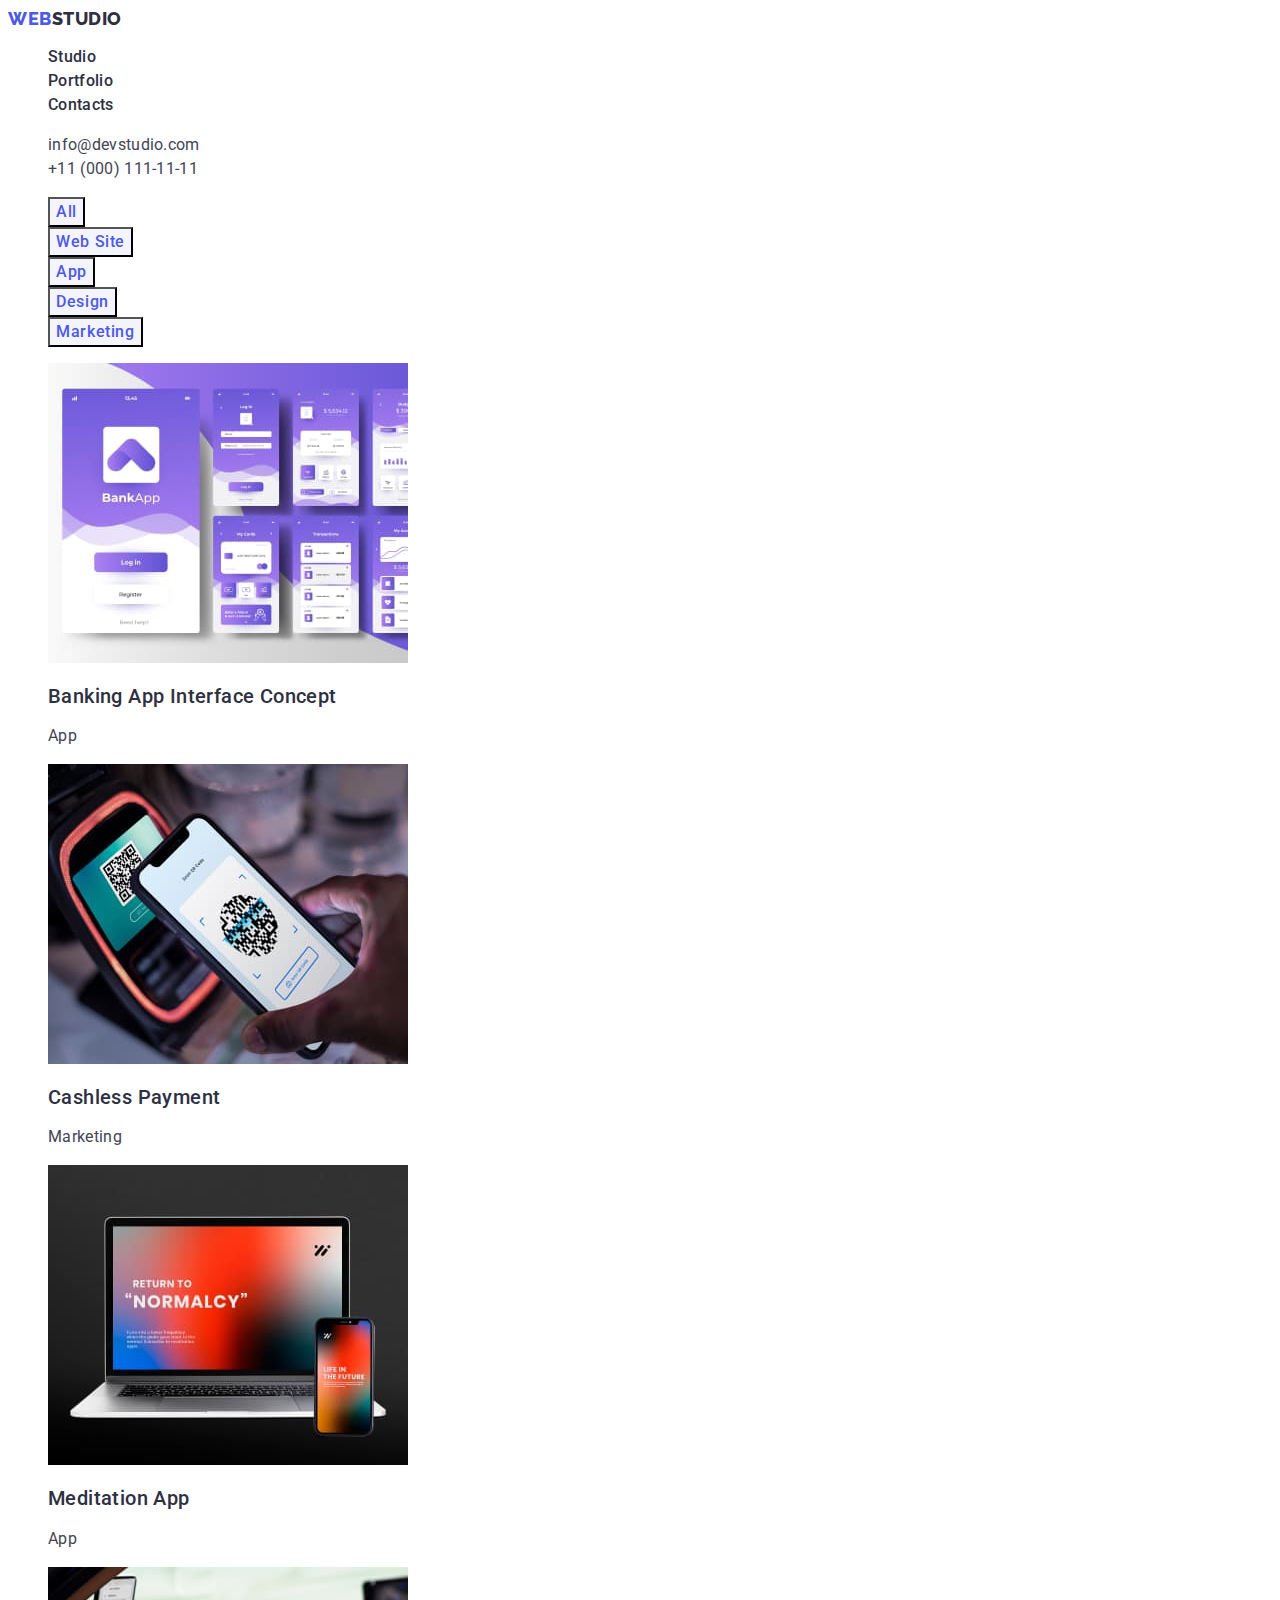
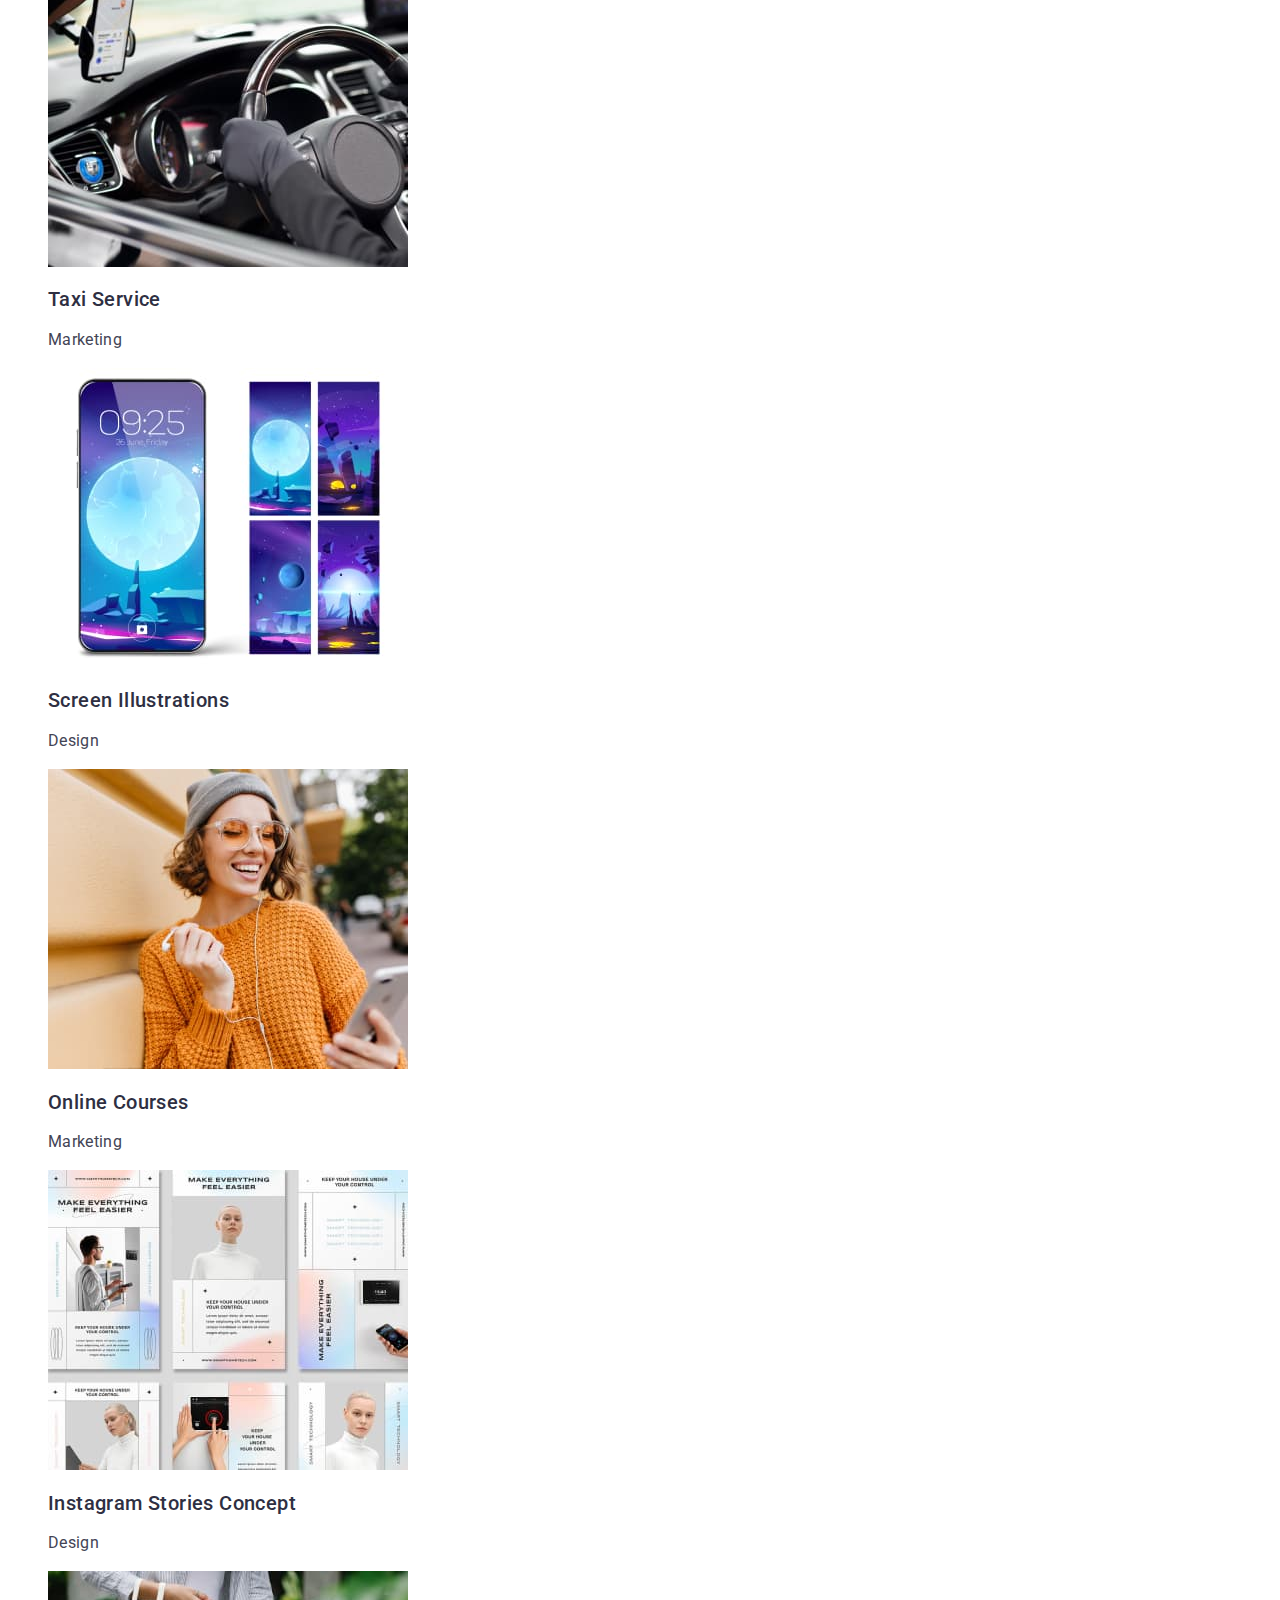
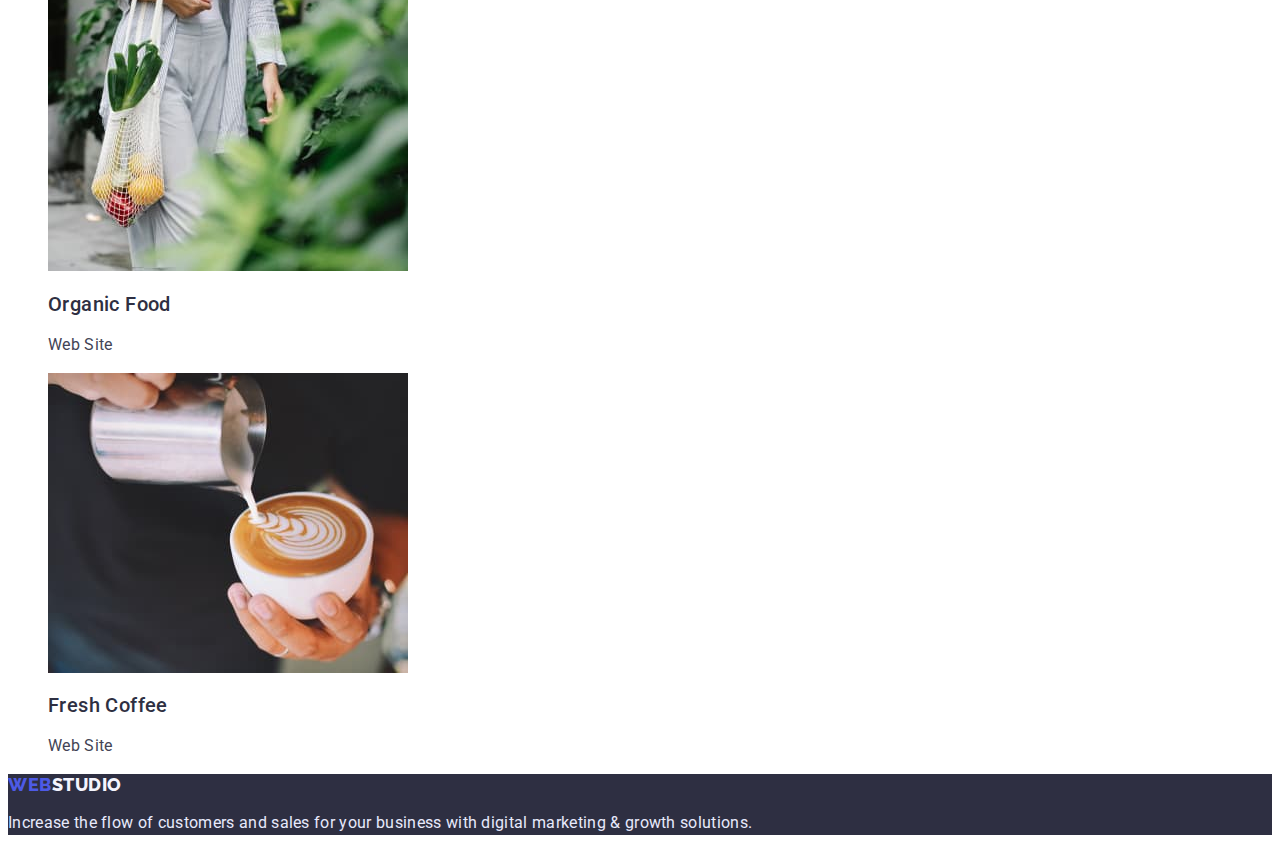
<file: portfolio.html>
<!DOCTYPE html>
<html lang="en">

<head>
    <meta charset="UTF-8">
    <meta http-equiv="X-UA-Compatible" content="IE=edge">
    <meta name="viewport" content="width=device-width, initial-scale=1.0">
    <title>portfolio</title>
    <link rel="preconnect" href="https://fonts.googleapis.com">
    <link rel="preconnect" href="https://fonts.gstatic.com" crossorigin>
    <link
        href="https://fonts.googleapis.com/css2?family=Raleway:wght@800&family=Roboto:wght@400;500;700;900&display=swap"
        rel="stylesheet">
    <link rel="stylesheet" href="./css/style.css">
</head>

<body>
    <header>
        <!-- Navigation -->
        <nav class="nav">
            <a class="logo link" href="./index.html">Web<span class="logo-header">Studio</span></a>
            <ul class="list">
                <li><a class="nav-link link" href="./index.html">Studio</a></li>
                <li>
                    <a class="nav-link link" href="./portfolio.html">Portfolio</a>
                </li>
                <li><a class="nav-link link" href="">Contacts</a></li>
            </ul>
        </nav>

        <!-- Contacts -->
        <address class="address">
            <ul class="list">
                <li>
                    <a class="address-link link" href="mailto:info@devstudio.com">info@devstudio.com</a>
                </li>
                <li>
                    <a class="address-link link" href="tel:+110001111111">+11 (000) 111-11-11</a>
                </li>
            </ul>
        </address>
    </header>

    <main>
        <section>
            <!-- Buttons -->
            <h1 hidden>Portfolio</h1>
            <ul class="list">
                <li><button class="button-portfolio" type="button">All</button>
                </li>
                <li><button class="button-portfolio" type="button">Web Site</button>
                </li>
                <li><button class="button-portfolio" type="button">App</button>
                </li>
                <li><button class="button-portfolio" type="button">Design</button>
                </li>
                <li><button class="button-portfolio" type="button">Marketing</button>
                </li>
            </ul>
            <!-- Card -->
            <ul class="list">
                <li class="card">
                    <a href="" class="link">
                        <img src="./images/portfolio-images/banking.jpg" width="360"
                            alt="Banking App Interface Concept">
                        <h2 class="text-title">Banking App Interface Concept</h2>
                        <p class="text">App</p>
                    </a>
                </li>
                <li class="card">
                    <a href="" class="link">
                        <img src="./images/portfolio-images/cashless.jpg" width="360" alt="Cashless Payment">
                        <h2 class="text-title">Cashless Payment</h2>
                        <p class="text">Marketing</p>
                    </a>
                </li>
                <li class="card">
                    <a href="" class="link">
                        <img src="./images/portfolio-images/meditation.jpg" width="360" alt="Meditation App">
                        <h2 class="text-title">Meditation App</h2>
                        <p class="text">App</p>
                    </a>
                </li>
                <li class="card">
                    <a href="" class="link">
                        <img src="./images/portfolio-images/taxi.jpg" width="360" alt="Taxi Service">
                        <h2 class="text-title">Taxi Service</h2>
                        <p class="text">Marketing</p>
                    </a>
                </li>
                <li class="card">
                    <a href="" class="link">
                        <img src="./images/portfolio-images/screen.jpg" width="360" alt="Screen Illustrations">
                        <h2 class="text-title">Screen Illustrations</h2>
                        <p class="text">Design</p>
                    </a>
                </li>
                <li class="card">
                    <a href="" class="link">
                        <img src="./images/portfolio-images/online.jpg" width="360" alt="Online Courses">
                        <h2 class="text-title">Online Courses</h2>
                        <p class="text">Marketing</p>
                    </a>
                </li>
                <li class="card">
                    <a href="" class="link">
                        <img src="./images/portfolio-images/instagram.jpg" width="360" alt="Instagram Stories Concept">
                        <h2 class="text-title">Instagram Stories Concept</h2>
                        <p class="text">Design</p>
                    </a>
                </li>
                <li class="card">
                    <a href="" class="link">
                        <img src="./images/portfolio-images/organic.jpg" width="360" alt="Organic Food">
                        <h2 class="text-title">Organic Food</h2>
                        <p class="text">Web Site</p>
                    </a>
                </li>
                <li class="card">
                    <a href="" class="link">
                        <img src="./images/portfolio-images/fresh.jpg" width="360" alt="Fresh Coffee">
                        <h2 class="text-title">Fresh Coffee</h2>
                        <p class="text">Web Site</p>
                    </a>
                </li>
            </ul>
        </section>
    </main>
    <!--footer-->
    <footer class="footer">
        <a class="logo link" href="./index.html">Web<span class="logo-footer">Studio</span></a>
        <p class="text">Increase the flow of customers and sales for your business with digital marketing & growth
            solutions.</p>
    </footer>
</body>

</html>
</file>
<file: css/style.css>
/**
  |============================
  | Basic styles
  |============================
*/
:root {
  --primary-text-color: #434455;
  --secondary-text-color: #2e2f42;
  --third-text-color: #ffffff;
  --footer-text-color: #e7e9fc;
  --accent-text-color: #f4f4fd;
  --logo-text-color: #4d5ae5;
  --primary-background: #ffffff;
  --secondary-background: #f4f4fd;
  --footer-background: #2e2f42;
  --button-active: #404bbf;
}

body {
  font-family: 'Roboto', sans-serif;
  color: var(--primary-text-color);
  background-color: var(--primary-background);
}

.list {
  list-style-type: none;
}

.link {
  text-decoration: none;
}

.hidden {
  position: absolute;
  width: 1px;
  height: 1px;
  margin: -1px;
  border: 0;
  padding: 0;

  white-space: nowrap;
  clip-path: inset(100%);
  clip: rect(0 0 0 0);
  overflow: hidden;
}
/**
  |============================
  | Header Styles
  |============================
*/
.logo {
  color: var(--logo-text-color);
  font-family: 'Raleway', sans-serif;
  font-weight: 800;
  font-size: 18px;
  line-height: 1.17;
  letter-spacing: 0.03em;
  text-transform: uppercase;
}

.logo-header {
  color: var(--secondary-text-color);
}

.nav-link {
  color: var(--secondary-text-color);
  font-weight: 500;
  font-size: 16px;
  line-height: 1.5;
  letter-spacing: 0.02em;
}
.nav-link:hover,
.nav-link:focus {
  color: #404bbf;
}
.address {
  font-style: normal;
}
.address-link {
  color: var(--primary-text-color);
  font-size: 16px;
  line-height: 1.5;
  letter-spacing: 0.02em;
}

.address-link:hover,
.address-link:focus {
  color: var(--button-active);
}

/**
  |================================
  | Hero Styles
  |================================
*/
.hero {
  background-color: var(--footer-background);
}

.hero-title {
  color: var(--third-text-color);
  font-weight: 700;
  font-size: 56px;
  line-height: 1.07;
  text-align: center;
  letter-spacing: 0.02em;
}
/**
  |================================
  | Button Styles
  |================================
*/
.button {
  font-family: 'Roboto', sans-serif;
  color: var(--third-text-color);
  background-color: var(--logo-text-color);
  font-weight: 500;
  font-size: 16px;
  line-height: 1.5;
  letter-spacing: 0.04em;
  cursor: pointer;
}

.button-portfolio {
  font-family: 'Roboto', sans-serif;
  color: var(--logo-text-color);
  background-color: var(--secondary-background);
  font-weight: 500;
  font-size: 16px;
  line-height: 1.5;
  letter-spacing: 0.04em;
  cursor: pointer;
}

.button:hover,
.button:focus,
.button-portfolio:hover,
.button-portfolio:focus {
  color: var(--third-text-color);
  background-color: var(--button-active);
}

.text-title {
  color: var(--secondary-text-color);
  font-weight: 500;
  font-size: 20px;
  line-height: 1.2;
  letter-spacing: 0.02em;
}

.text {
  color: var(--primary-text-color);
  font-size: 16px;
  line-height: 1.5;
  letter-spacing: 0.02em;
}

.title {
  color: var(--secondary-text-color);
  font-size: 36px;
  line-height: 1.11;
  text-align: center;
  letter-spacing: 0.02em;
  text-transform: capitalize;
}

.team {
  background-color: var(--secondary-background);
}

.card {
  background-color: var(--primary-background);
}

/**
  |================================
  | Footer Styles
  |================================
*/

.footer {
  background-color: var(--footer-background);
}

.logo-footer {
  color: #f4f4fd;
}

.footer .text {
  color: var(--footer-text-color);
}
</file>
